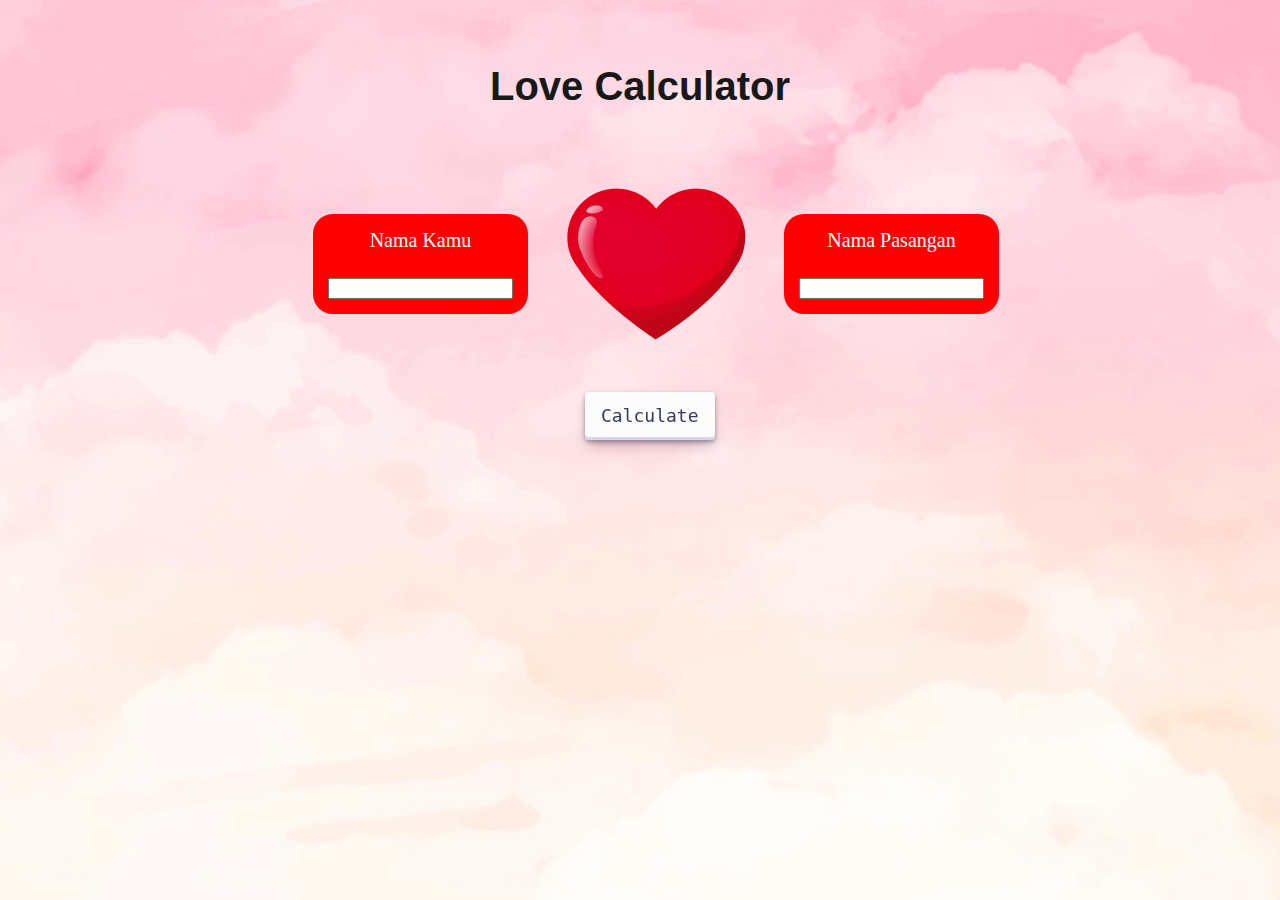
<file: index.html>
<!DOCTYPE html>
<html lang="en">
  <head>
    <meta charset="UTF-8" />
    <meta http-equiv="X-UA-Compatible" content="IE=edge" />
    <meta name="viewport" content="width=device-width, initial-scale=1.0" />
    <title>Calculator Bucin</title>
    <link rel="stylesheet" href="style.css" />
  </head>

  <body>
    <section class="menu">
      <h1>Love Calculator</h1>
      <div class="container">
        <form class="calc">
          <div class="you">
            <label
              >Nama Kamu <br/> <br>
              <input type="text" id="name1"
            /></label>
          </div>
          <img class="love" src="love.ico" alt="" />
          <p id="results"></p>
          <div class="partner">
            <label
              >Nama Pasangan <br/> <br>
              <input type="text" id="name2"
            /></label>
          </div>
        </form>
      </div>
      <div class="pencet">
        <button class="button-30" type="button" onclick="calculate()">
          Calculate
        </button>
      </div>
      <br /><br />
      <p id="result"></p>
    </section>

    <script src="script.js"></script>
  </body>
</html>
</file>
<file: style.css>
body {
    margin: 0;
    padding: 0;
    background-image: url('bg.webp');
    background-size: cover;
    background-attachment: fixed;
}

h1 {
    text-align: center;
    font-size: 2.5em;
    font-family: sans-serif;
    color: rgb(24, 24, 24);
}

.container {
    display: flex;
    justify-content: center;
    flex-direction: row;
    flex-wrap: wrap;
}

.calc {
    display: flex;
    flex-direction: row;
    flex-wrap: wrap;
    align-items: center;
    margin-left: 32px;
}

.you {
    text-align: center;
    background-color: red;
    padding: 15px;
    font-size: 20px;
    color: white;
    border-radius: 20px;
}

.partner {
    text-align: center;
    background-color: red;
    padding: 15px;
    font-size: 20px;
    color: white;
    border-radius: 20px;
}

  #result {
    color: rgb(9, 9, 9);
    text-align: center;
    font-size: 32px;
    font-weight: bold;
  }

  #results {
    margin-left: 300px;
    color: white;
    position: absolute;
    font-size: 32px;
    font-weight: bold;
  }

  .pencet {
    display: flex;
    justify-content: center;
  }

  .button-30 {
    align-items: center;
    appearance: none;
    background-color: #FCFCFD;
    border-radius: 4px;
    border-width: 0;
    box-shadow: rgba(45, 35, 66, 0.4) 0 2px 4px,rgba(45, 35, 66, 0.3) 0 7px 13px -3px,#D6D6E7 0 -3px 0 inset;
    box-sizing: border-box;
    color: #36395A;
    cursor: pointer;
    display: flex;
    font-family: "JetBrains Mono",monospace;
    height: 48px;
    justify-content: center;
    line-height: 1;
    list-style: none;
    overflow: hidden;
    padding-left: 16px;
    padding-right: 16px;
    position: relative;
    text-align: left;
    text-decoration: none;
    transition: box-shadow .15s,transform .15s;
    user-select: none;
    -webkit-user-select: none;
    touch-action: manipulation;
    white-space: nowrap;
    will-change: box-shadow,transform;
    font-size: 18px;
    margin-left: 20px;
  }
  
  .button-30:focus {
    box-shadow: #D6D6E7 0 0 0 1.5px inset, rgba(45, 35, 66, 0.4) 0 2px 4px, rgba(45, 35, 66, 0.3) 0 7px 13px -3px, #D6D6E7 0 -3px 0 inset;
  }
  
  .button-30:hover {
    box-shadow: rgba(45, 35, 66, 0.4) 0 4px 8px, rgba(45, 35, 66, 0.3) 0 7px 13px -3px, #D6D6E7 0 -3px 0 inset;
    transform: translateY(-2px);
  }
  
  .button-30:active {
    box-shadow: #D6D6E7 0 3px 7px inset;
    transform: translateY(2px);
  }

  .menu {
    margin-top: 5%;
  }

  #name1 {
    text-align: center;
  }
  #name2 {
    text-align: center;
  }


@media screen and (max-width:600px) {

    h1 {
        font-size: 32px;
    }

    .love {
        margin-left: 58px;
        width: 200px;
        height: 200px;

    }

    .you {
        margin: auto;
        margin-left: 45px;
    }

    .partner {
        margin: auto;
        margin-left: 45px;
    }

    #result {
        margin-top: -10px;
        font-size: 20px;
        font-family: sans-serif;
    }

    #results {
        margin-left: 35%;
        font-size: 24px
    }

    .pencet {
        margin: auto;
    }

    .button-30 {
        margin-left: -2px;
        margin-top: 10%;
        font-size: 16px;
    }

    #name1 {
        font-size: 16px;
        padding-top: 8px;
    }

    #name2 {
        font-size: 16px;
        padding-top: 8px;
    }

    label {
        font-size: 22px;
    }

}
</file>
